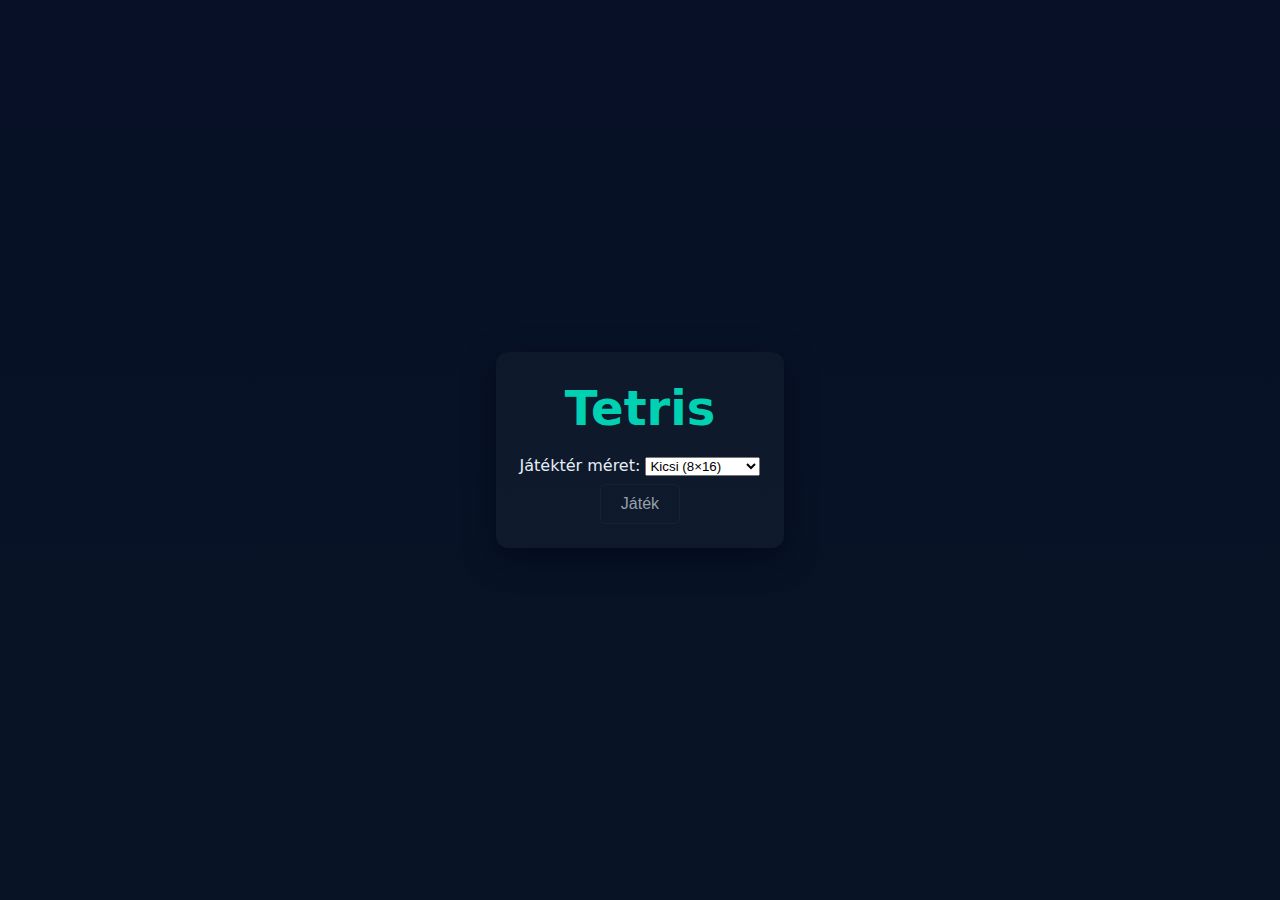
<file: index.html>
<!DOCTYPE html>
<html lang="hu">
<head>
  <meta charset="UTF-8">
  <meta name="viewport" content="width=device-width, initial-scale=1.0">
  <title>Tetris</title>
  <link rel="stylesheet" href="css/styles.css">
</head>
<body>
  <div class="container">
    <div class="menu">
      <h1>Tetris</h1>
      <div class="control-row">
        <label for="gridSizeSelect">Játéktér méret:</label>
        <select id="gridSizeSelect">
          <option value="8x16">Kicsi (8×16)</option>
          <option value="10x20">Normál (10×20)</option>
          <option value="12x24">Nagy (12×24)</option>
        </select>
      </div>
      <button class="btn">Játék</button>
    </div>
  </div>
</body>
<script>
    const btn = document.querySelector('.btn');
    const select = document.querySelector('#gridSizeSelect');

    btn.addEventListener('click', () => {
        if(select && select.value){
          localStorage.setItem('gridSize', select.value);
        }
        window.location.href = 'game.html';
    });
</script>
</html>
</file>
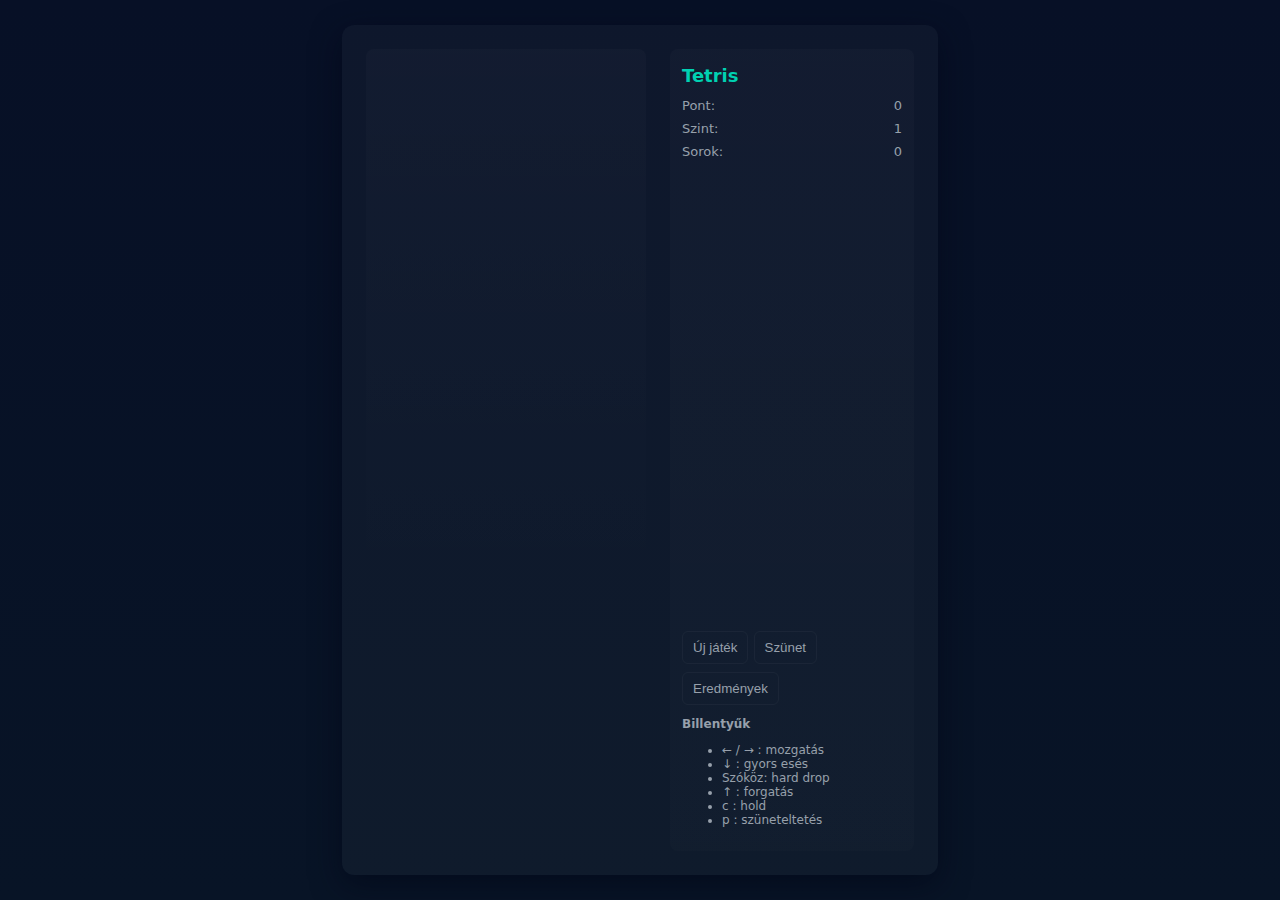
<file: game.html>
<!doctype html>
<html lang="hu">
<head>
  <meta charset="utf-8" />
  <meta name="viewport" content="width=device-width,initial-scale=1" />
  <link rel="stylesheet" href="css/styles.css"/>
  <title>Web Tetris — moduláris példa</title>
</head>
<body>
  <div class="container">
    <div>
      <canvas id="playfield" width="280" height="560"></canvas>
    </div>
    <div class="sidebar">
      <h1>Tetris</h1>
      <div class="stat"><span>Pont:</span><span id="score">0</span></div>
      <div class="stat"><span>Szint:</span><span id="level">1</span></div>
      <div class="stat"><span>Sorok:</span><span id="lines">0</span></div>
      <canvas id="next" class="small-canvas" width="120" height="120"></canvas>
      <canvas id="hold" class="small-canvas" width="120" height="120"></canvas>
      <button id="startBtn" class="btn">Új játék</button>
      <button id="pauseBtn" class="btn">Szünet</button>
        <button id="historyBtn" class="btn">Eredmények</button>
        <div id="scoreHistory" class="score-window" aria-hidden="true">
          <div class="score-window-header">
            <span>Korábbi eredmények</span>
            <button id="closeHistory" class="btn small">×</button>
          </div>
          <ul id="scoreList" class="score-list"></ul>
          <div class="score-window-footer">
            <button id="clearHistory" class="btn small">Törlés</button>
          </div>
        </div>
      <div class="controls">
        <strong>Billentyűk</strong>
        <ul>
          <li>← / → : mozgatás</li>
          <li>↓ : gyors esés</li>
          <li>Szóköz: hard drop</li>
          <li>↑ : forgatás</li>
          <li>c : hold</li>
          <li>p : szüneteltetés</li>
        </ul>
      </div>
    </div>
  </div>

  <script type="module" src="js/main.js"></script>
</body>
</html>
</file>
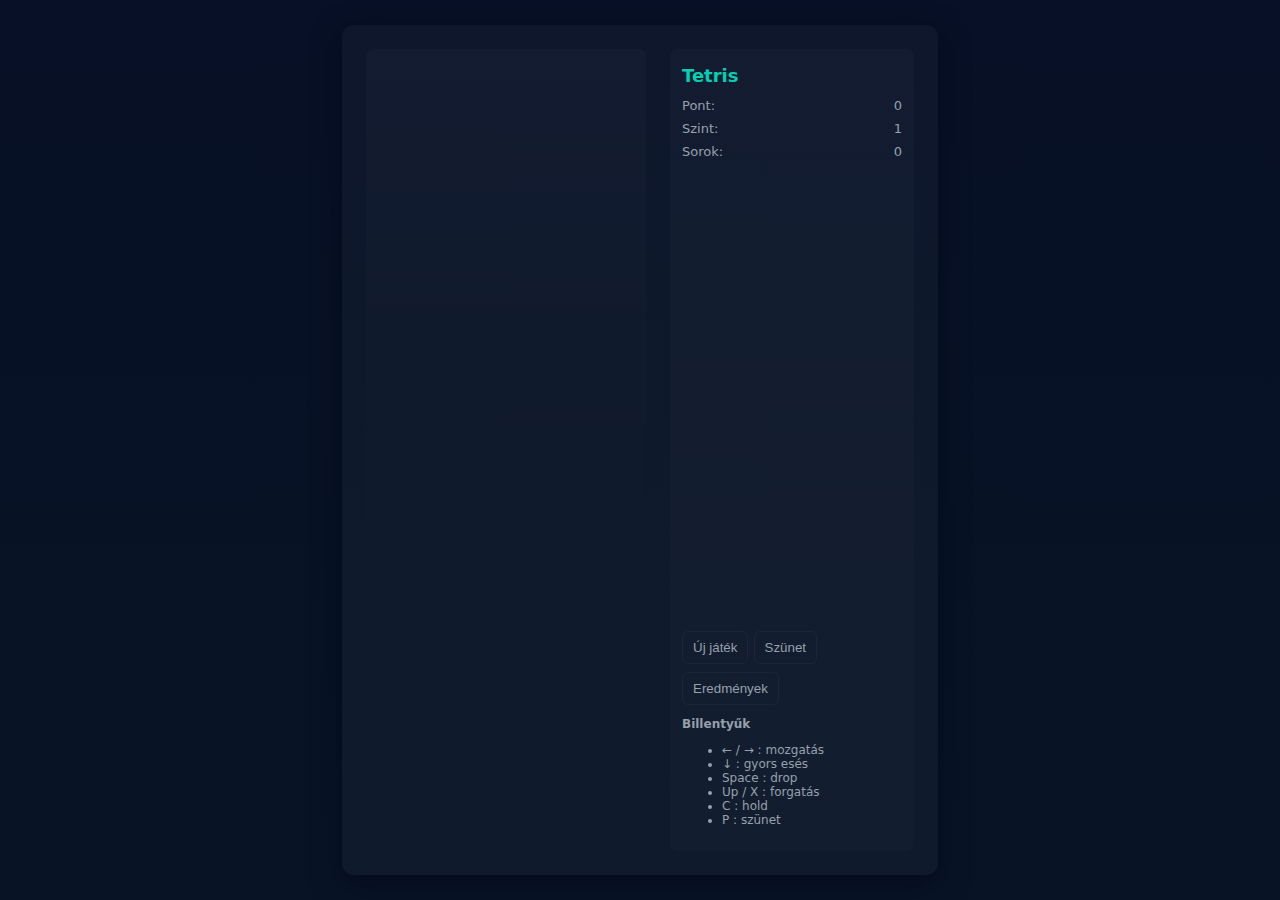
<file: web.html>
<!doctype html>
<html lang="hu">
<head>
  <meta charset="utf-8" />
  <meta name="viewport" content="width=device-width,initial-scale=1" />
  <link rel="stylesheet" href="css/styles.css"/>
  <title>Web Tetris — moduláris példa</title>
</head>
<body>
  <div class="container">
    <div>
      <canvas id="playfield" width="280" height="560"></canvas>
    </div>
    <div class="sidebar">
      <h1>Tetris</h1>
      <div class="stat"><span>Pont:</span><span id="score">0</span></div>
      <div class="stat"><span>Szint:</span><span id="level">1</span></div>
      <div class="stat"><span>Sorok:</span><span id="lines">0</span></div>
      <canvas id="next" class="small-canvas" width="120" height="120"></canvas>
      <canvas id="hold" class="small-canvas" width="120" height="120"></canvas>
      <button id="startBtn" class="btn">Új játék</button>
      <button id="pauseBtn" class="btn">Szünet</button>
        <button id="historyBtn" class="btn">Eredmények</button>
        <div id="scoreHistory" class="score-window" aria-hidden="true">
          <div class="score-window-header">
            <span>Korábbi eredmények</span>
            <button id="closeHistory" class="btn small">×</button>
          </div>
          <ul id="scoreList" class="score-list"></ul>
          <div class="score-window-footer">
            <button id="clearHistory" class="btn small">Törlés</button>
          </div>
        </div>
      <div class="controls">
        <strong>Billentyűk</strong>
        <ul>
          <li>← / → : mozgatás</li>
          <li>↓ : gyors esés</li>
          <li>Space : drop</li>
          <li>Up / X : forgatás</li>
          <li>C : hold</li>
          <li>P : szünet</li>
        </ul>
      </div>
    </div>
  </div>

  <script type="module" src="js/main.js"></script>
</body>
</html>
</file>
<file: css/styles.css>
:root {
  --bg: #0f1720;
  --panel: #0b1220;
  --accent: #00d1b2;
  --muted: #97a0ab;
  --cell-size: 28px;
}

html, body {
  height: 100%;
  margin: 0;
  font-family: Inter, system-ui, sans-serif;
  background: linear-gradient(180deg, #071026 0%, #081426 100%);
  color: #e6eef6;
  display: flex;
  align-items: center;
  justify-content: center;
}

.container {
  display: flex;
  gap: 24px;
  align-items: flex-start;
  padding: 24px;
  background: rgba(255, 255, 255, 0.03);
  border-radius: 12px;
  box-shadow: 0 10px 30px rgba(2, 6, 23, 0.6);
}

.container { position: relative; }

canvas {
  background: linear-gradient(180deg, rgba(255, 255, 255, 0.02), transparent);
  border-radius: 8px;
  image-rendering: pixelated;
}

.sidebar {
  width: 220px;
  padding: 12px;
  background: linear-gradient(180deg, rgba(255, 255, 255, 0.02), rgba(255, 255, 255, 0.01));
  border-radius: 8px;
}

.sidebar { position: relative; }

.score-window {
  position: absolute;
  top: 48px;
  right: 0;
  width: 280px;
  max-height: 320px;
  overflow-y: auto;
  background: var(--panel);
  border-radius: 10px;
  padding: 8px;
  box-shadow: 0 8px 20px rgba(2,6,23,0.6);
  display: none;
  z-index: 40;
}

.score-window.open { display: block; }

.score-window-header{
  display:flex;
  justify-content:space-between;
  align-items:center;
  margin-bottom:6px;
  font-weight:600;
  color:var(--accent);
}

.score-list{ list-style:none; margin:0; padding:0; }
.score-list li{ display:flex; justify-content:space-between; padding:6px 4px; border-bottom:1px solid rgba(255,255,255,0.03); font-size:13px; color:var(--muted); }
.score-empty{ text-align:center; padding:12px; color:rgba(255,255,255,0.04); }

.btn.small{ padding:4px 6px; font-size:12px; }

h1 {
  font-size: 18px;
  margin: 4px 0 12px;
  color: var(--accent);
}

.stat {
  font-size: 13px;
  color: var(--muted);
  margin-bottom: 8px;
  display: flex;
  justify-content: space-between;
}

.btn {
  display: inline-block;
  padding: 8px 10px;
  margin-top: 8px;
  background: transparent;
  border: 1px solid rgba(255, 255, 255, 0.04);
  border-radius: 6px;
  color: var(--muted);
  cursor: pointer;
}

.small-canvas {
  width: 100%;
  background: transparent;
  display: block;
  margin-bottom: 8px;
  border-radius: 6px;
}

.controls {
  font-size: 12px;
  color: var(--muted);
  margin-top: 12px;
}

.menu {
  display: flex;
  flex-direction: column;
  align-items: center;
  justify-content: center;
  text-align: center;
}

.menu h1 {
  font-size: 48px; /* nagyobb cím */
  margin-bottom: 20px;
  color: var(--accent);
}

.menu .btn {
  font-size: 16px;
  padding: 10px 20px;
  transition: all 0.2s ease;
}

.menu .btn:hover {
  border-color: var(--accent);
  color: var(--accent);
}
</file>
